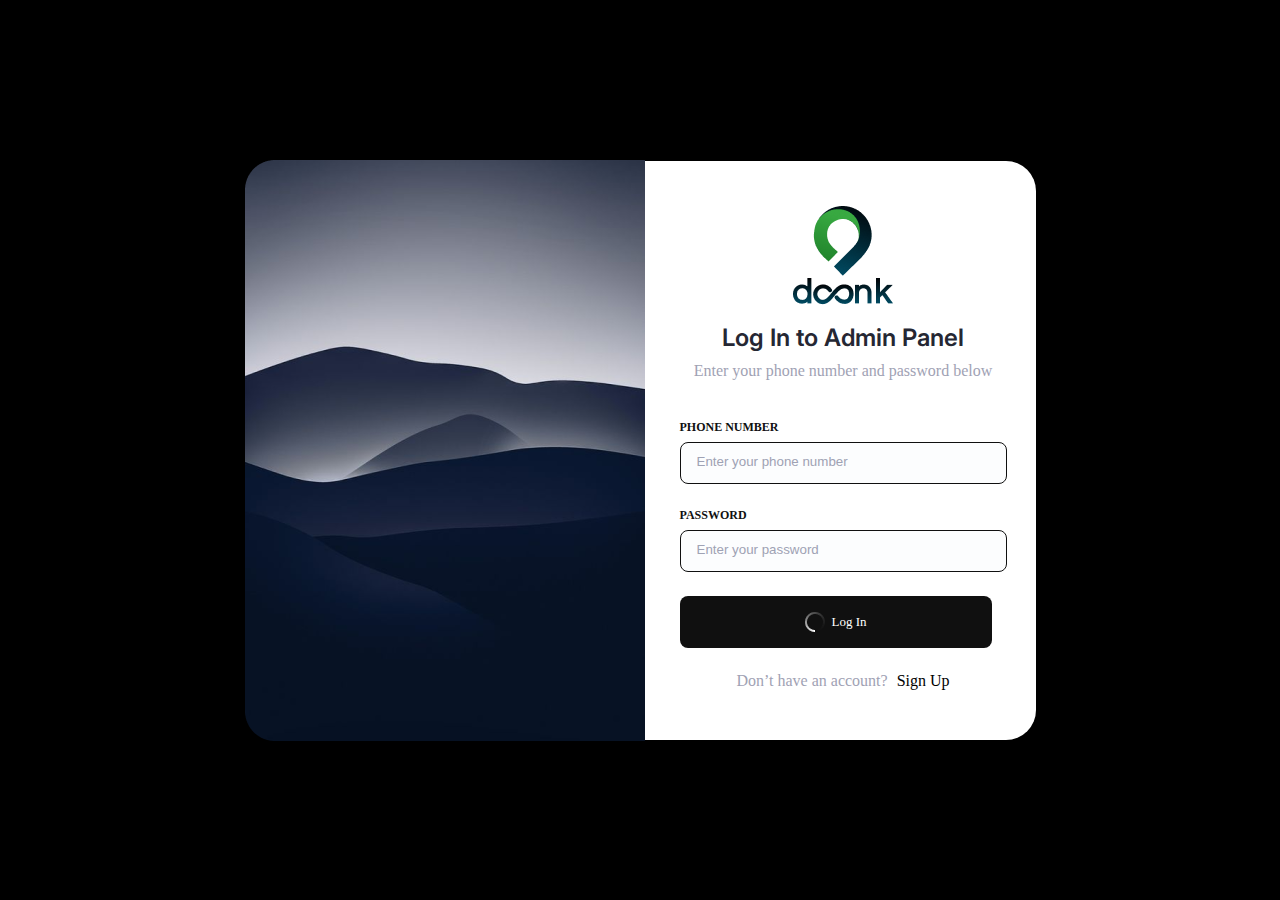
<file: index.html>
<!DOCTYPE html>
<html lang="en">

<head>
    <meta charset="UTF-8">
    <meta name="viewport" content="width=device-width, initial-scale=1.0">
    <title>TaxiParks</title>
    <link rel="stylesheet" href="styles/main.css">
    <link rel="stylesheet" href="styles/media.css">
    <link rel="preconnect" href="https://fonts.googleapis.com">
    <link rel="preconnect" href="https://fonts.gstatic.com" crossorigin>
    <link href="https://fonts.googleapis.com/css2?family=Inter:wght@100;200;300;400;500;600;700;800;900&display=swap" rel="stylesheet">
    <link rel="preconnect" href="https://fonts.googleapis.com">
    <link rel="preconnect" href="https://fonts.gstatic.com" crossorigin>
    <link href="https://fonts.googleapis.com/css2?family=Montserrat:ital,wght@0,100;0,200;0,300;0,400;0,500;0,600;0,700;0,800;0,900;1,100;1,200;1,300;1,400;1,500;1,600;1,700;1,800;1,900&display=swap" rel="stylesheet">
    <link rel="preconnect" href="https://fonts.googleapis.com">
    <link rel="preconnect" href="https://fonts.gstatic.com" crossorigin>
    <link href="https://fonts.googleapis.com/css2?family=Poppins:ital,wght@0,100;0,200;0,300;0,400;0,500;0,600;0,700;0,800;0,900;1,100;1,200;1,300;1,400;1,500;1,600;1,700;1,800;1,900&display=swap" rel="stylesheet">
</head>

<body>
    <section class="entrance">
        <div class="entrance__container">
            <img src="images/entrance-img.png" alt="entrance-img">
            <div class="entrance__registration">
                <img src="images/dnk-logo.png" alt="dnk-logo">
                <p class="Login-p">Log In to Admin Panel</p>
                <span>Enter your phone number and password below</span>
                    <div class="entrance__registration--inputs">
                        <p class="tel-number">PHONE NUMBER</p>
                        <input class="entrance-input" type="tel" placeholder="Enter your phone number" required>
                        <p class="password">PASSWORD</p>
                        <input class="entrance-input" type="password" placeholder="Enter your password" required>
                        <a class="Login-link" href="../Taxi-Parks/pages/Dashboard.html"><img class="icons-styles" src="icons/Loading-icon.png" alt="Loading-icon">Log In</a>
                    </div> 
                <div class="entrance__registration--footer">  
                    <span>Don’t have an account?</span>
                    <a>Sign Up</a>
                </div>            
            </div>
        </div>
    <section>
</body>

</html>
</file>
<file: styles/main.css>
/* || General Styles  */ 

* {
    margin: 0;
    padding: 0;
    box-sizing: border-box;
}

    /* || Typography  */

.body {
    font-size: 14px;
    font-family: 'inter';
}

    /* || Entrance Page  */

.entrance {
    display: flex;
    justify-content: center;
    width: 100%;
    height: 100vh;
    background-color: black;
}
 
.entrance__container {
    display: flex;
    align-items: center;
}

.entrance__registration {
    display: flex;
    align-items: center;
    justify-content: center;
    flex-direction: column;
    background-color: #FFF;
    padding: 45px 29px 50px 35px;
    border-radius: 0px 30px 30px 0px;
}

.entrance__registration span {
    color: #9FA2B4;
    font-weight: 400;
    line-height: normal;
    margin-top: 10px;
}

.Login-p {
    color: #252733;
    font-family: 'Inter';
    font-size: 24px;
    font-style: normal;
    font-weight: 600;
    line-height: normal;
    margin-top: 18px;
}

.entrance__registration--inputs {
    display: flex;
    flex-direction: column;
    justify-content: flex-start;
    align-items: flex-start;
    margin-top: 40px;
}

.tel-number {
    color: #101010;
    font-size: 12px;
    font-style: normal;
    font-weight: 600;
    line-height: normal;
    margin-bottom: 7px;
}

.password {
    color: #101010;
    font-size: 12px;
    font-style: normal;
    font-weight: 600;
    line-height: normal;
    margin-top: 24px;
    margin-bottom: 7px;
}

.entrance-input {
    border-radius: 8px;
    border: 1px solid #101010;
    background: #FCFDFE;    
    padding: 11px 132px 14px 16px;
}

.entrance-input::placeholder {
    color: #9FA2B4;
    font-weight: 400;
    line-height: normal;
}

.Login-link {
    display: flex;
    align-items: center;
    justify-content: center;
    padding: 16px 125px;
    flex-shrink: 0;   
    border-radius: 8px;
    background: #101010;
    margin-top: 24px;
    text-decoration: none;
    color: #FFF;
    font-size: 13px;
    font-weight: 400;
    line-height: normal;    
}

.icons-styles {
    margin-right: 7px;
}

.entrance__registration--footer {
    margin-top: 24px;
}

.entrance__registration--footer a {
    margin-left: 5px;
}
</file>
<file: styles/media.css>
/* || General Styles  */
* {
    margin: 0;
    padding: 0;
    box-sizing: border-box;
}

.header {
    background-color: black;
}
</file>
